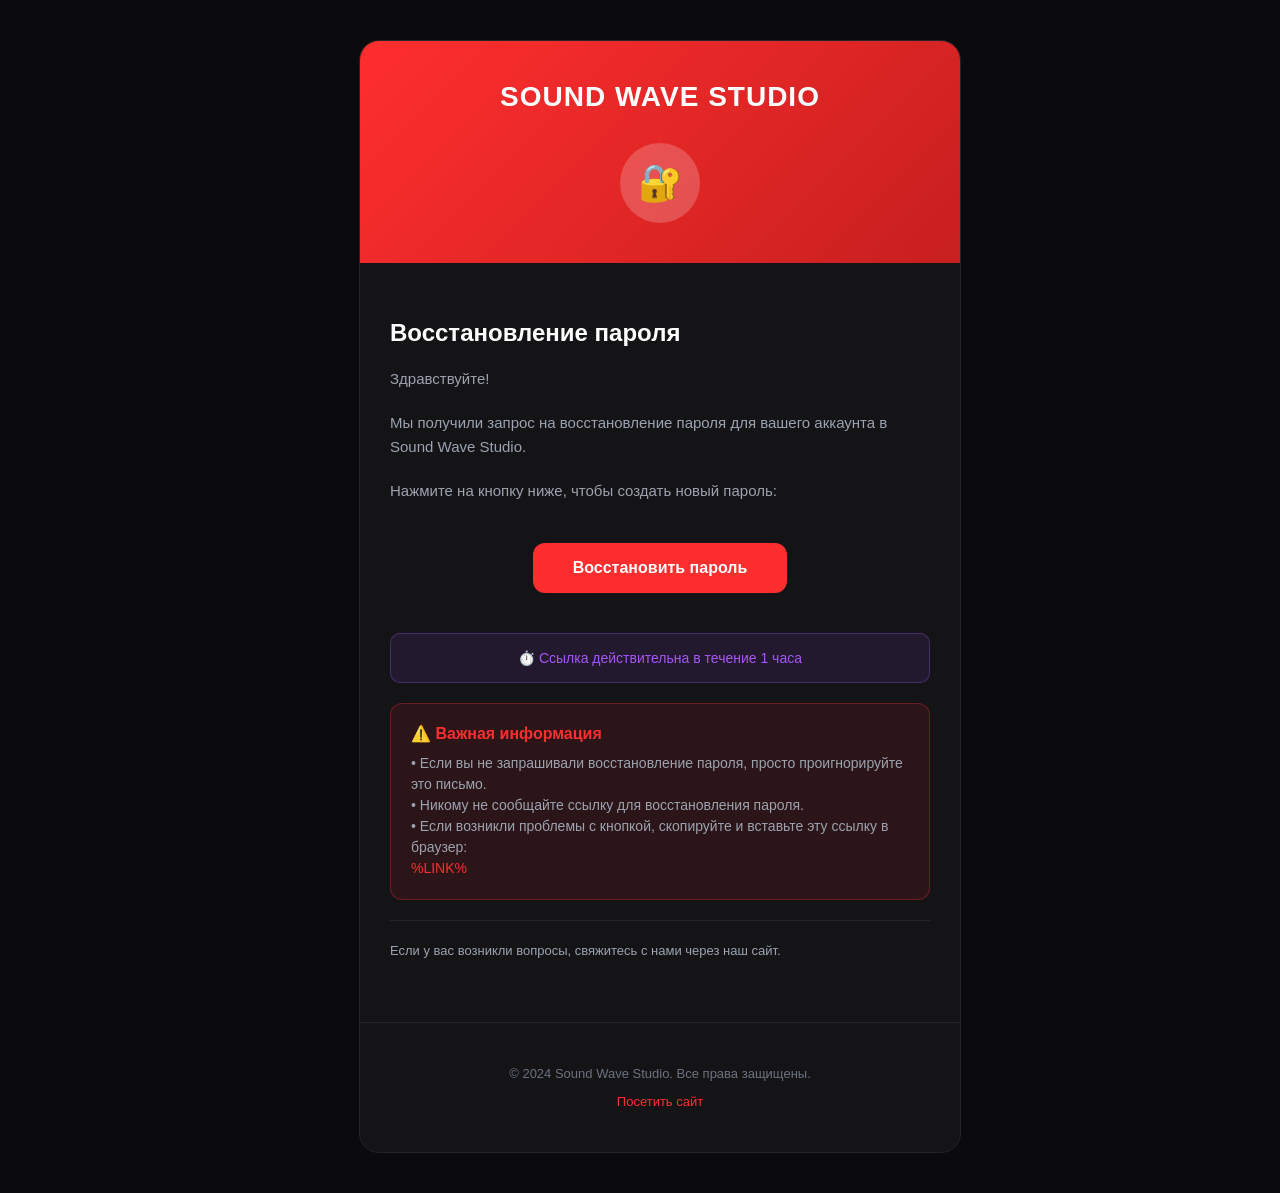
<file: email-template-reset-password.html>
<!DOCTYPE html>
<html lang="ru">
<head>
    <meta charset="UTF-8">
    <meta name="viewport" content="width=device-width, initial-scale=1.0">
    <title>Восстановление пароля — Sound Wave Studio</title>
    <style>
        body {
            margin: 0;
            padding: 0;
            font-family: -apple-system, BlinkMacSystemFont, 'Segoe UI', Roboto, 'Helvetica Neue', Arial, sans-serif;
            background-color: #0b0b0d;
            color: #ffffff;
        }
        .email-wrapper {
            width: 100%;
            background-color: #0b0b0d;
            padding: 40px 20px;
        }
        .email-container {
            max-width: 600px;
            margin: 0 auto;
            background-color: #141417;
            border: 1px solid #252529;
            border-radius: 20px;
            overflow: hidden;
        }
        .email-header {
            background: linear-gradient(135deg, #ff2e2e 0%, #c71f1f 100%);
            padding: 40px 30px;
            text-align: center;
        }
        .logo {
            font-size: 28px;
            font-weight: 900;
            letter-spacing: 1px;
            margin-bottom: 10px;
        }
        .logo-accent {
            color: #ffffff;
        }
        .email-icon {
            width: 80px;
            height: 80px;
            background: rgba(255, 255, 255, 0.2);
            border-radius: 50%;
            display: inline-flex;
            align-items: center;
            justify-content: center;
            font-size: 36px;
            margin-top: 20px;
        }
        .email-body {
            padding: 40px 30px;
        }
        .email-title {
            font-size: 24px;
            font-weight: 700;
            margin-bottom: 20px;
            color: #ffffff;
        }
        .email-text {
            font-size: 15px;
            line-height: 1.6;
            color: #9ca3af;
            margin-bottom: 20px;
        }
        .email-button {
            display: inline-block;
            padding: 16px 40px;
            background-color: #ff2e2e;
            color: #ffffff;
            text-decoration: none;
            border-radius: 12px;
            font-weight: 700;
            font-size: 16px;
            margin: 20px 0;
            transition: all 0.2s ease;
        }
        .email-button:hover {
            background-color: #e02828;
            transform: translateY(-2px);
        }
        .warning-box {
            background-color: rgba(255, 46, 46, 0.1);
            border: 1px solid rgba(255, 46, 46, 0.3);
            border-radius: 12px;
            padding: 20px;
            margin: 20px 0;
        }
        .warning-title {
            font-weight: 700;
            color: #ff2e2e;
            margin-bottom: 10px;
            display: flex;
            align-items: center;
            gap: 8px;
        }
        .warning-text {
            font-size: 14px;
            color: #9ca3af;
            line-height: 1.5;
        }
        .timer-info {
            background-color: rgba(168, 85, 247, 0.1);
            border: 1px solid rgba(168, 85, 247, 0.3);
            border-radius: 10px;
            padding: 16px;
            text-align: center;
            margin: 20px 0;
            font-size: 14px;
            color: #a855f7;
        }
        .email-footer {
            padding: 30px;
            text-align: center;
            border-top: 1px solid #252529;
            font-size: 13px;
            color: #6b7280;
        }
        .footer-link {
            color: #ff2e2e;
            text-decoration: none;
        }
        .footer-link:hover {
            text-decoration: underline;
        }
        hr {
            border: none;
            border-top: 1px solid #252529;
            margin: 20px 0;
        }
        @media only screen and (max-width: 600px) {
            .email-header {
                padding: 30px 20px;
            }
            .email-body {
                padding: 30px 20px;
            }
            .email-title {
                font-size: 20px;
            }
            .email-button {
                padding: 14px 30px;
                font-size: 15px;
            }
        }
    </style>
</head>
<body>
    <div class="email-wrapper">
        <div class="email-container">
            <!-- Header -->
            <div class="email-header">
                <div class="logo">
                    SOUND<span class="logo-accent"> WAVE</span> STUDIO
                </div>
                <div class="email-icon">🔐</div>
            </div>
            
            <!-- Body -->
            <div class="email-body">
                <h1 class="email-title">Восстановление пароля</h1>
                
                <p class="email-text">
                    Здравствуйте!
                </p>
                
                <p class="email-text">
                    Мы получили запрос на восстановление пароля для вашего аккаунта в Sound Wave Studio.
                </p>
                
                <p class="email-text">
                    Нажмите на кнопку ниже, чтобы создать новый пароль:
                </p>
                
                <!-- Кнопка восстановления - %LINK% будет заменен Firebase на реальную ссылку -->
                <div style="text-align: center;">
                    <a href="%LINK%" class="email-button">
                        Восстановить пароль
                    </a>
                </div>
                
                <div class="timer-info">
                    ⏱️ Ссылка действительна в течение 1 часа
                </div>
                
                <div class="warning-box">
                    <div class="warning-title">
                        ⚠️ Важная информация
                    </div>
                    <div class="warning-text">
                        • Если вы не запрашивали восстановление пароля, просто проигнорируйте это письмо.<br>
                        • Никому не сообщайте ссылку для восстановления пароля.<br>
                        • Если возникли проблемы с кнопкой, скопируйте и вставьте эту ссылку в браузер:<br>
                        <span style="color: #ff2e2e; word-break: break-all;">%LINK%</span>
                    </div>
                </div>
                
                <hr>
                
                <p class="email-text" style="font-size: 13px;">
                    Если у вас возникли вопросы, свяжитесь с нами через наш сайт.
                </p>
            </div>
            
            <!-- Footer -->
            <div class="email-footer">
                <p>© 2024 Sound Wave Studio. Все права защищены.</p>
                <p style="margin-top: 10px;">
                    <a href="https://yourwebsite.com" class="footer-link">Посетить сайт</a>
                </p>
            </div>
        </div>
    </div>
</body>
</html>
</file>
